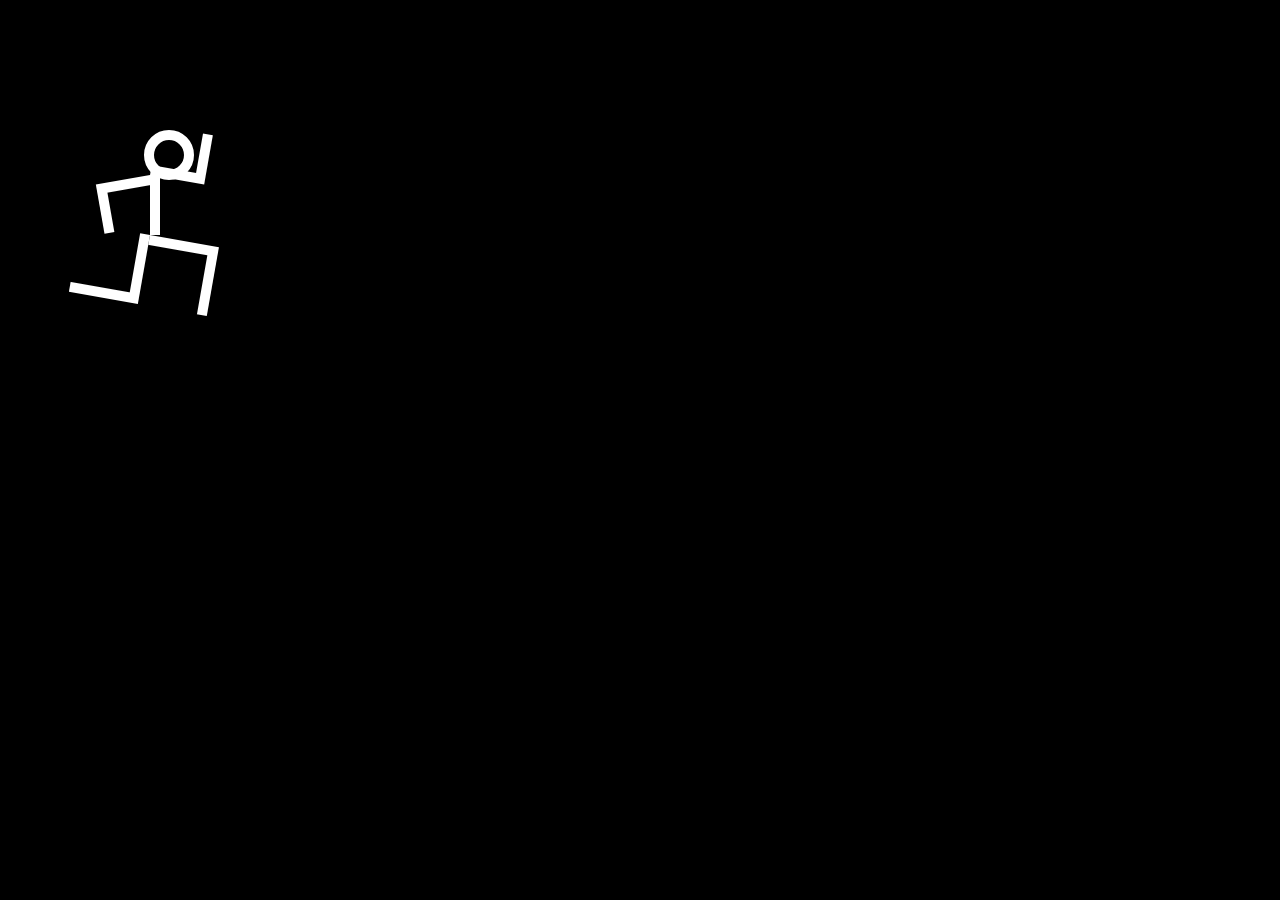
<file: 火柴人.html>
<!DOCTYPE html>
<html lang="en">

<head>
    <meta charset="UTF-8">
    <meta name="viewport" content="width=device-width, initial-scale=1.0">
    <title>火柴人</title>
    <style>
        body {
            background-color: black;
        }

        .container {
            height: 300px;
            width: 300px;
            margin: 50px;
        }

        .person {
            position: absolute;
            left: 150px;
            top: 160px;
            animation: sprint 3s infinite ease-in;
        }

        .head {
            position: absolute;
            width: 30px;
            height: 30px;
            border: 10px solid #fff;
            border-radius: 50%;
            top: -30px;
            left: -6px;
            animation: bob 2s infinite alternate;

        }

        .torso {
            width: 0;
            height: 60px;
            border-left: 10px solid #fff;
            position: absolute;
            left: 0;
            top: 15px;
        }

        .person .part.arm {

            width: 40px;
            height: 45px;
            border-left: 10px solid #fff;
            border-bottom: 10px solid #fff;
            position: absolute;
            top: 15px;
            right: 300px;
            transform-origin: 0% 0% 0px;
            animation: pump 1s infinite ease-in-out;
        }

        .person .part {
            position: absolute;
            left: 0;
            top: 75px;
        }

        .person .part.arm.one {
            transform: rotate3d(0, 0, 1, 80deg);
        }

        .person .part.arm.two {
            transform: rotate3d(0, 0, 1, -80deg);
            animation-delay: 0.5s;
        }

        .person .part.leg {
            height: 60px;
            width: 60px;
            border-right: 10px solid #fff;
            border-top: 10px solid #fff;
            transform-origin: 0% 0% 0px;
            animation: run 1s infinite ease-in-out;

        }

        .person .part.leg.one {
            transform: rotate3d(0, 0, 1, 100deg);
        }

        .person .part.leg.two {
            transform: rotate3d(0, 0, 1, 10deg);
            animation-delay: 0.5s;
        }

        @keyframes bob {
            0% {
                transform: rotate3d(0, 0, 1, 5deg);
            }

            25% {
                transform: rotate3d(0, 0, 1, -30deg) skew(15deg, 0deg);
            }

            50% {
                transform: rotate3d(0, 0, 1, 5deg);
            }

            75% {
                transform: rotate3d(0, 0, 1, -30deg) skew(15deg, 0deg);
            }

            100% {
                transform: rotate3d(0, 0, 1, 20deg) skew(-15deg, 0deg);
            }
        }

        @keyframes pump {
            0% {
                transform: rotate3d(0, 0, 1, 80deg);
            }

            50% {
                transform: rotate3d(0, 0, 1, -70deg);
            }

            100% {
                transform: rotate3d(0, 0, 1, 80deg);
            }
        }

        @keyframes run {
            0% {
                transform: rotate3d(0, 0, 1, -5deg);
            }

            50% {
                transform: rotate3d(0, 0, 1, 150deg);
            }

            100% {
                transform: rotate3d(0, 0, 1, -5deg);
            }
        }
        @keyframes sprint{
            0%{
                transform: translate(-200px,0)
            }
            100%{
                transform: translate(1800px,0)
            }
        }
    </style>
</head>

<body>
    <div class="container">
        <div class="person">
            <div class="head"></div>
            <div class="part arm one"></div>
            <div class="part arm two"></div>
            <div class="torso"></div>
            <div class="part leg one"></div>
            <div class="part leg two"></div>
        </div>
    </div>
</body>

</html>
</file>
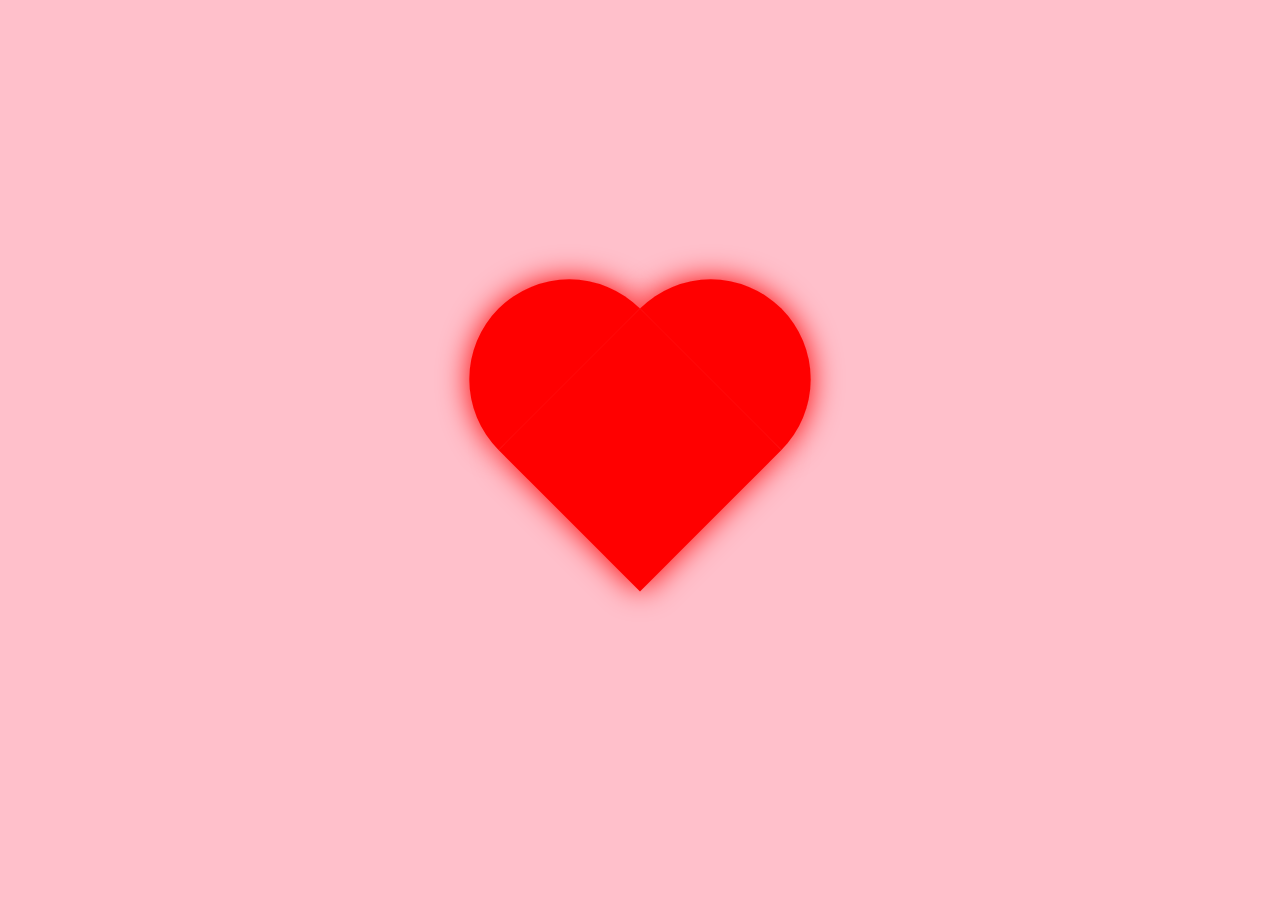
<file: 跳动的心.html>
<!DOCTYPE html>
<html lang="en">

<head>
    <meta charset="UTF-8">
    <meta name="viewport" content="width=device-width, initial-scale=1.0">
    <title>jump heart</title>
    <style>
        * {
            margin: 0px;
            padding: 0;
        }

        body {
            background-color: pink;
            display: flex;
            flex-direction: row;
            align-items: center;
            justify-content: center;
        }

        html,
        body {
            width: 100%;
            height: 100%;
        }

        /*让容器高宽充满全屏*/

        .heart {
            width: 200px;
            height: 200px;
            background-color: red;
            position: relative;
            transform: rotate(45deg);
            animation: heartbit 1s alternate infinite;
            box-shadow: 0 0 30px red;
        }

        .heart::before {
            content: "";
            width: 200px;
            height: 100px;
            background-color: red;
            position: absolute;
            left: 0px;
            top: -100px;
            border-radius: 100px 100px 0 0;
            box-shadow: 0 0 30px red;
        }

        .heart::after {
            content: "";
            width: 100px;
            height: 200px;
            background-color: red;
            position: absolute;
            left: -100px;
            top: 0px;
            border-radius: 100px 0px 0 100px;
            box-shadow: 0 0 30px red;
        }

        @keyframes heartbit {
            0% {
                transform:rotate(45deg) scale(0.3)
            }

            100% {
                transform: rotate(45deg) scale(1)
            }


        }

    
    </style>

</head>

<body>
    <div class="heart"></div>
    
    
</body>

</html>
</file>
